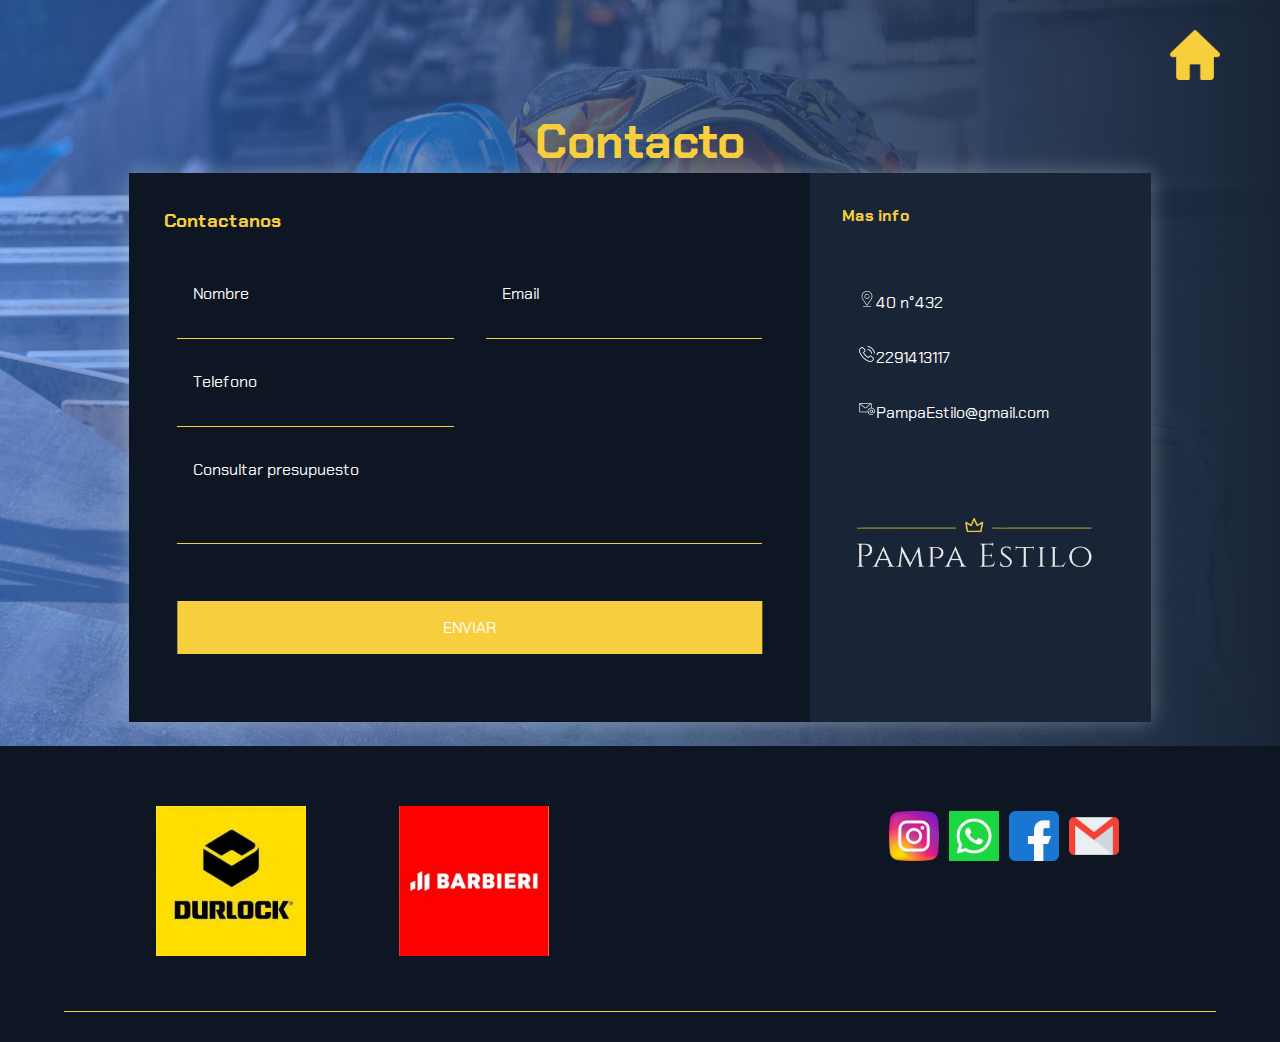
<file: contacto.html>
<!DOCTYPE html>
<html lang="en">

<head>
    <meta charset="UTF-8">
    <meta http-equiv="X-UA-Compatible" content="IE=edge">
    <meta name="viewport" content="width=device-width, initial-scale=1.0">
    <link rel="stylesheet" href="css/estilos.css">
    <title>contacto</title>

    <meta name="description" content="Pampa Estilo">
    <meta name="description" content="Realizamos presupuestos a medida del cliente, presupuestos sin costo.">
    <meta name="keywords" content="precios de steel framing miramar,construcción en seco miramar precios, ">

</head>

<body>
    <header class="contacto-header">
        <nav>
            <a href="index.html"><img src="media/inicio.png" alt="logoInicio" width="50px"></a>

        </nav>
        <section class="contenedor-contacto">
            <h1 class="brand">Contacto</h1>
            <div class="contacto-wrapper">
                <div class="contact-form">
                    <h3>Contactanos</h3>
                    <form action="">
                        <p>
                            <label for="nombre">Nombre</label>
                            <input type="text" name="nombre">
                        </p>
                        <p>
                            <label for="email">Email</label>
                            <input type="text" name="email">
                        </p>
                        <p>
                            <label>Telefono</label>
                            <input type="tel" name="telefono">
                        </p>
                        <p class="block">
                            <label>Consultar presupuesto</label>
                            <textarea name="mensaje" rows="3"></textarea>
                        </p>
                        <p class="block">
                            <button class="boton" type="enviar">
                                enviar
                            </button>
                        </p>
                    </form>

                </div>
                <div class="contact-info">
                    <h4>Mas info</h4>
                    <ul>
                        <li><img src="media/ubicacion.png" alt="">40 n°432 </li>
                        <li><img src="media/llamada.png" alt="">2291413117</li>
                        <li><img src="media/correo.png" alt="">PampaEstilo@gmail.com</li>
                    </ul>
                    <img class="contact-logo" src="media/logo2.jpg.jpeg" alt="logo">

                </div>

            </div>

        </section>
        <footer>
            <div class="contenedor-footer">
                <div id="foo" class="contenedor-foo">
                    <a
                        href="https://www.durlock.com/?gclid=CjwKCAjwxo6IBhBKEiwAXSYBs2YLELDyCgBIcvN6sbpgOOPmmO9Kjw5qz4xk7TdurfTQ-vA1qRkhUhoCsWkQAvD_BwE">
                        <img src="media/logodurlock.webp" alt="logo durlock">
                    </a>
                </div>
                <div id="foo" class="contenedor-foo">
                    <a href="https://www.adbarbieri.com/productos">
                        <img src="media/logobarbieri.jpg" alt="logo barbieri"></a>
                </div>
                <div id="foo" class="contenedor-foo">
                    <iframe
                        src="https://www.google.com/maps/embed?pb=!1m18!1m12!1m3!1d3132.8118621018675!2d-57.841284684979335!3d-38.26066926751945!2m3!1f0!2f0!3f0!3m2!1i1024!2i768!4f13.1!3m3!1m2!1s0x9585108fd40d7447%3A0x688e0a8b40065ea0!2sAv.%2040%20432%2C%20Miramar%2C%20Provincia%20de%20Buenos%20Aires!5e0!3m2!1ses-419!2sar!4v1627690829679!5m2!1ses-419!2sar"
                        width="150" height="150" style="border:0;" allowfullscreen="" loading="lazy"></iframe>


                </div>

                <div class="contenedor-icon">
                    <div class="iconos">
                        <a href="https://www.instagram.com/">
                            <img src="media/instagram.png" alt="red social">
                        </a>
                    </div>
                    <div class="iconos">
                        <a href="https://web.whatsapp.com/">
                            <img src="media/whatsapp.png" alt="red social">
                        </a>
                    </div>
                    <div class="iconos">
                        <a href="https://www.facebook.com/">
                            <img src="media/facebook.png" alt="red social">
                        </a>
                    </div>
                    <div class="iconos">
                        <a href="https://accounts.google.com/">
                            <img src="media/gmail.png" alt="red social">
                        </a>
                    </div>
                </div>
            </div>
        </footer>


    </header>

</body>

</html>
</file>
<file: css/estilos.css>
@import url('https://fonts.googleapis.com/css2?family=Chakra+Petch:ital,wght@0,300;1,400;1,500&display=swap');

* {
    margin: 0;
    padding: 0;
    box-sizing: border-box;
}

body {
    background-color: #192436;
    font-family: 'Chakra Petch', sans-serif;
}

.contenedor {
    padding: 80px 0;
    width: 90%;
    max-width: 1000px;
    margin: auto;
    overflow: hidden;
}

.titulo {
    color: #f7ce3e;
    font-size: 30px;
    text-align: center;
    margin-bottom: 60px;
}

/*haeder*/

header {
    width: 100%;
    height: 670px;
    background: #192436;
    /* fallback for old browsers */
    background: -webkit-linear-gradient(to right, #4286f496, #192436), url(../media/imgmed.jpg);
    /* Chrome 10-25, Safari 5.1-6 */
    background: linear-gradient(to right, #4286f494, #192436), url(../media/imgmed.jpg);
    /* W3C, IE 10+/ Edge, Firefox 16+, Chrome 26+, Opera 12+, Safari 7+ */
    background-size: cover;
    background-attachment: fixed;
    position: relative;
}

nav {
    text-align: right;
    padding: 30px 50px 0 0;
}

nav a {
    color: #f7ce3e;
    font-weight: 300px;
    text-decoration: none;
    font-size: 20px;
    margin-right: 10px;
}

nav a:hover {
    text-decoration: underline;
}

.texto-header h1 {
    padding: 5px;
    font-size: 40px;
    color: rgba(255, 255, 255, 0.733);
    padding-top: 5%;
}

button {
    padding: 20px 35px;
    margin: 20px;
    margin-left: 50%;
    transform: translate(-50%);
    font-size: 16px;
    font-family: 'Chakra Petch', sans-serif;
    border: 4px solid #ff8b07;
    color: #fff;
    cursor: pointer;
    background: linear-gradient(to right, transparent 50%, #ff8b07 50%);
    background-size: 200%;
    background-position: left;
    transition: background-position 1s;



}

.texto-header .btn:hover {
    background-position: right;
    color: #000;
    font-weight: 700;
}



.wave {
    position: absolute;
    bottom: 0;
    width: 100%;
}

/*nosotros*/
.logo {
    display: block;
    margin: auto;
}

.textoNosotros p {
    font-size: 20px;
    color: #fff;

}

.contenedor-nosotros {

    padding: 20px 0;
}

.imagen1 {
    border: 2px solid #000;
}

/*servicios*/
.servicios {
    background: #0d1622;
    margin-bottom: 30px;

}

.contenedor-servicios {
    display: flex;
    justify-content: space-between;
    align-items: center;
}

.contenedor-ind {
    width: 28%;
    text-align: center;

}

.contenedor-ind img {
    margin: 10px 0;
    width: 90%;
}

.contenedor-ind h3 {
    margin: auto;
    color: #f7ce3e;
}

.contenedor-ind p {
    color: #fff;
    font-weight: 300px;
    text-align: justify;
}

/*galeria*/

.galeria {
    display: flex;
    justify-content: space-evenly;
    flex-wrap: wrap;

}

.galeriaImg {
    width: 24%;
    height: 230px;
    margin-bottom: 10px;
    overflow: hidden;
    position: relative;
    cursor: pointer;
    box-shadow: 0 0 6px 0 rgba(0, 0, 0, .5);



}

.galeriaImg img {
    width: 100%;
    height: 100%;
    object-fit: cover;
    display: block;



}


/*footer*/
footer {
    background: #0d1622;
    padding: 60px 0 30px 0;
    margin: auto;
    overflow: hidden;

}

.contenedor-footer {
    display: flex;
    width: 90%;
    justify-content: space-evenly;
    margin: auto;
    padding-bottom: 50px;
    border-bottom: 1px solid #f7ce3e;
}

.contenedor-foo {
    text-align: center;
}

.contenedor-foo h4 {
    color: #f7ce3e
}

.contenedor-foo p {
    color: #fff;
}

.contenedor-icon {
    display: flex;
    justify-content: baseline;


}

.iconos img {
    width: 50px;
    height: 50px;
    margin: 5px;
}

/*footer.contactos/**/
.contenedor-foo img {
    width: 150px;
    height: 150px;

}


@media screen and (max-width:768px) {
    header {
        background-position: center;

    }


    .galeriaImg {
        width: 44%;
    }

    .contenedor-servicios {
        justify-content: center;
        flex-direction: column;
    }

    .contenedor-ind {
        text-align: center;

    }

    .contenedor-ind img h3 p {
        width: 80%;

    }

}


@media screen and (max-width:500px) {
    nav {
        text-align: center;
        padding: 30 0 0 0;
    }

    nav a {
        margin-right: 5px;
    }

    .texto-header {
        font-size: 35px;
    }

    .texto-header {
        font-size: 15px;
        justify-content: center;
    }

    .logo {
        margin-bottom: 60px;
        width: 99%;
    }


    .galeriaImg {
        width: 90%;
    }



    .contenedor-foo {
        display: none;
    }



}

/*contacto/**/
.contacto-header {
    max-width: 100%;
    height: 100%;
}

.contenedor-contacto {
    max-width: 1070px;
    margin-left: auto;
    margin-right: auto;
    padding: 1.5em;

}

.contenedor-contacto h1 {
    color: #f7ce3e;
    text-align: center;
    font-size: 3em;
}



.contacto-wrapper {
    box-shadow: 0 0 20px 0 rgba(255, 255, 255, .3);
}

.contacto-wrapper * {
    padding: 1em;
}

.contact-form {
    background: #0d1622;
    color: #fff;
}

.contact-form h3 {
    color: #f7ce3e;
}

.contact-form form {
    display: grid;
    grid-template-columns: 1fr 1fr;
}

.contact-form form .block {
    grid-column: 1 / 3;

}

.contact-form form p {
    margin: 0;
    padding: 1em;

}

.contact-form form button,
.contact-form form input,
.contact-form form textarea {
    width: 100%;
    padding: .7em;
    border: none;
    background: none;
    outline: none;
    border-bottom: 1px #f7ce3e solid;
    color: #fff;


}

.contact-form form button {
    background: #f7ce3e;
    border: 0;
    text-transform: uppercase;
    padding: 1em;
}

.contact-form form button:hover,
.contact-form form button:focus {
    background: #f1c217;
    color: #000;
    transition: background-color 1s ease-out;
    outline: 0;


}


.contact-info {
    background: #192436;
    color: #fff;
}

.contact-info h4 {
    color: #f7ce3e;
}

.contact-info h4,
.contact-info ul,
.contact-info img {
    text-align: center;
    margin: 0 0 1rem 0;


}

.contact-info ul {
    list-style: none;
    padding: 0;
}

.contact-info ul li img {
    padding: 0;
    margin: 1px;
}

textarea {
    resize: none;
}

@media(min-width:768px) {
    body {
        padding: 0;
    }

    header {
        width: 100%;
        height: 670px;
        background: #192436;
        /* fallback for old browsers */
        background: -webkit-linear-gradient(to right, #4286f496, #192436), url(../media/imgmed.jpg);
        /* Chrome 10-25, Safari 5.1-6 */
        background: linear-gradient(to right, #4286f494, #192436), url(../media/imgmed.jpg);
        /* W3C, IE 10+/ Edge, Firefox 16+, Chrome 26+, Opera 12+, Safari 7+ */
        background-size: auto;
        background-attachment: fixed;
        position: relative;
    }

    .contacto-wrapper {
        display: grid;
        grid-template-columns: 2fr 1fr;
    }

    .contact-info h4,
    .contact-info ul,
    .contact-info img {
        padding: 1em;
        text-align: left;
    }

    .contact-logo {
        width: 300px;
    }


    .galeriaImg:hover {
        transform: scale(1.15);
    }
}

@media (min-width: 1200px) {
    header {
        width: 100%;
        height: 670px;
        background: #192436;
        /* fallback for old browsers */
        background: -webkit-linear-gradient(to right, #4286f496, #192436), url(../media/img.jpg.jpg);
        /* Chrome 10-25, Safari 5.1-6 */
        background: linear-gradient(to right, #4286f494, #192436), url(../media/img.jpg.jpg);
        /* W3C, IE 10+/ Edge, Firefox 16+, Chrome 26+, Opera 12+, Safari 7+ */
        background-size: cover;
        background-attachment: fixed;
        position: relative;


    }

}


@media (max-width:768px) {

    .contenedor-ind {
        width: 90%;
    }

    .contenedor-ind img {
        width: 50%;
    }

    #foo {
        display: none;
    }

    .contact-logo {
        width: 70%;
    }




}
</file>
